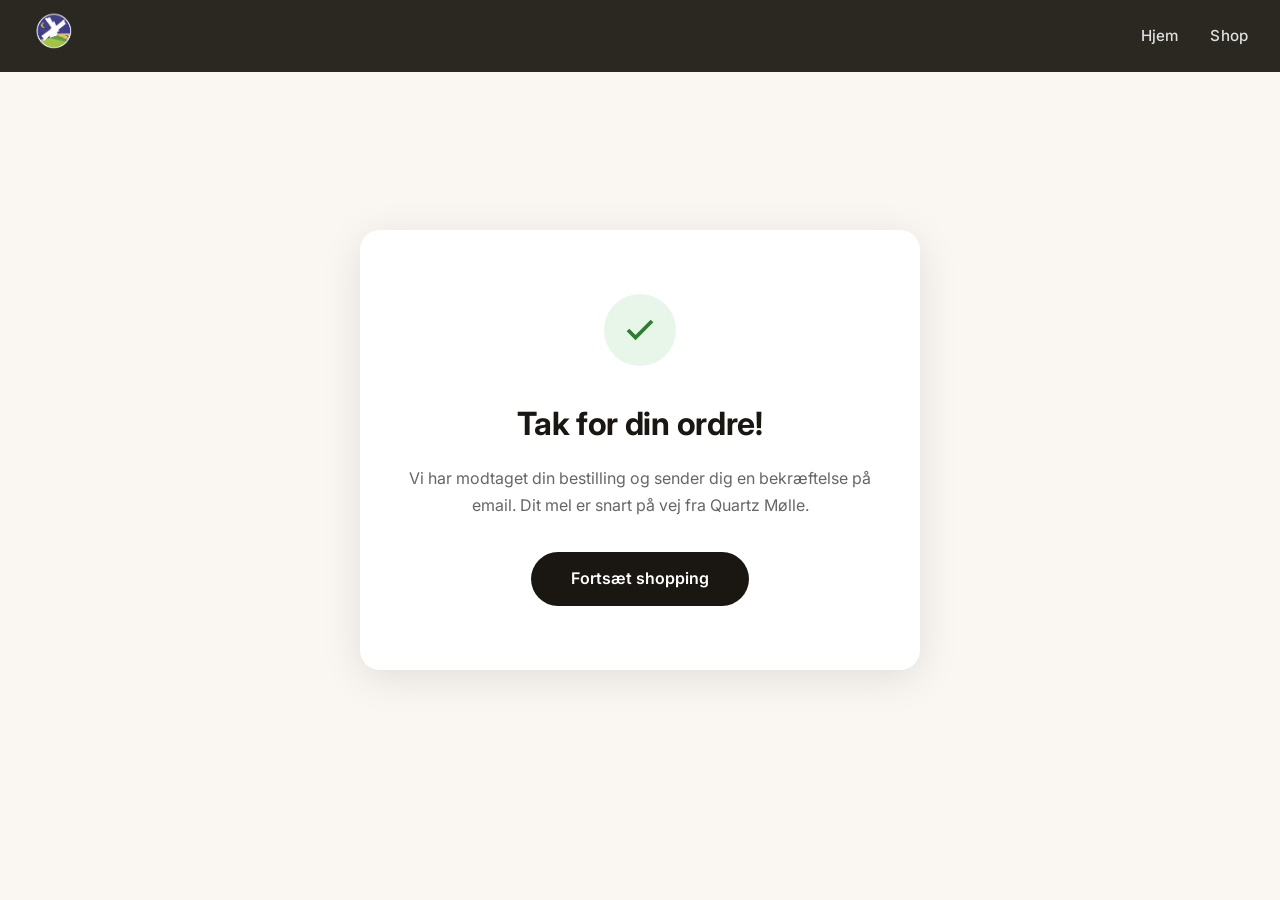
<file: success.html>
<!DOCTYPE html>
<html lang="da">
<head>
  <meta charset="UTF-8" />
  <meta name="viewport" content="width=device-width, initial-scale=1.0" />
  <title>Tak for din ordre! – Quartz Mølle</title>
  <link rel="icon" href="images/logo-small.png" type="image/png" />
  <link rel="preconnect" href="https://fonts.googleapis.com" />
  <link href="https://fonts.googleapis.com/css2?family=Inter:wght@300;400;500;600;700;800&display=swap" rel="stylesheet" />
  <link rel="stylesheet" href="css/style.css" />
  <style>
    .success-page {
      min-height: 100vh;
      background: var(--cream);
      display: flex;
      align-items: center;
      justify-content: center;
      padding: 2rem;
    }
    .success-box {
      background: #fff;
      border-radius: 20px;
      padding: 4rem 3rem;
      max-width: 560px;
      text-align: center;
      box-shadow: 0 8px 40px rgba(0,0,0,0.1);
    }
    .success-icon {
      width: 72px; height: 72px;
      background: #e8f5e9;
      border-radius: 50%;
      display: flex;
      align-items: center;
      justify-content: center;
      margin: 0 auto 2rem;
    }
    .success-box h1 {
      font-family: 'Inter', sans-serif;
      font-size: 2rem;
      font-weight: 700;
      color: var(--dark);
      margin-bottom: 1rem;
      letter-spacing: -0.01em;
    }
    .success-box p {
      color: #666;
      line-height: 1.7;
      margin-bottom: 2rem;
    }
  </style>
</head>
<body>
  <nav class="nav scrolled" id="nav">
    <a href="index.html" class="nav-logo">
      <img src="images/logopng.png" alt="Quartz Mølle" />
    </a>
    <div class="nav-links">
      <a href="index.html">Hjem</a>
      <a href="shop.html">Shop</a>
    </div>
  </nav>

  <div class="success-page">
    <div class="success-box">
      <div class="success-icon">
        <svg width="36" height="36" viewBox="0 0 24 24" fill="none" stroke="#2e7d32" stroke-width="2.5">
          <polyline points="20 6 9 17 4 12"/>
        </svg>
      </div>
      <h1>Tak for din ordre!</h1>
      <p>Vi har modtaget din bestilling og sender dig en bekræftelse på email. Dit mel er snart på vej fra Quartz Mølle.</p>
      <a href="shop.html" class="btn-dark">Fortsæt shopping</a>
    </div>
  </div>

  <script src="js/main.js"></script>
</body>
</html>
</file>
<file: css/style.css>
/* ============================================================
   QUARTZ MØLLE — CSS
   Natural palette, readable typography (Inter), no gold
   ============================================================ */

:root {
  --cream: #faf7f2;
  --warm-white: #f5f0e8;
  --dark: #1a1611;
  --mid: #3d3428;

  /* Natural green palette (replaces gold) */
  --accent: #2f5233;
  --accent-hover: #3d6b42;
  --accent-soft: #5b8a62;
  --natural: #4a6b3e;
  --natural-deep: #38502f;
  --cream-accent: #ede6d6;

  --text: #2a2218;
  --text-light: rgba(255,255,255,0.9);
  --nav-h: 72px;
}

*, *::before, *::after { box-sizing: border-box; margin: 0; padding: 0; }

html { scroll-behavior: smooth; }

body {
  font-family: 'Inter', system-ui, -apple-system, 'Segoe UI', Roboto, sans-serif;
  background: var(--dark);
  color: var(--text);
  overflow-x: hidden;
  -webkit-font-smoothing: antialiased;
  -moz-osx-font-smoothing: grayscale;
  font-size: 16px;
  line-height: 1.6;
}

/* ── NAV ── */
.nav {
  position: fixed;
  top: 0; left: 0; right: 0;
  z-index: 100;
  display: flex;
  align-items: center;
  justify-content: space-between;
  padding: 0 2rem;
  height: var(--nav-h);
  background: rgba(26,22,17,0);
  backdrop-filter: blur(0px);
  transition: background 0.4s, backdrop-filter 0.4s;
}

.nav.scrolled {
  background: rgba(26,22,17,0.92);
  backdrop-filter: blur(12px);
}

.nav-logo img { height: 44px; width: auto; }

.nav-links { display: flex; gap: 2rem; }

.nav-links a, .nav-links a:visited {
  color: #fff;
  text-decoration: none;
  font-size: 0.95rem;
  font-weight: 500;
  letter-spacing: 0.01em;
  opacity: 0.85;
  transition: opacity 0.2s;
}

.nav-links a:hover { opacity: 1; }

.nav-cta {
  background: var(--accent);
  color: #fff !important;
  text-decoration: none;
  padding: 0.6rem 1.5rem;
  border-radius: 40px;
  font-size: 0.9rem;
  font-weight: 600;
  transition: background 0.2s, transform 0.2s;
}

.nav-cta:hover { background: var(--accent-hover); transform: translateY(-1px); }

.nav-burger {
  display: none;
  flex-direction: column;
  gap: 5px;
  background: none;
  border: none;
  cursor: pointer;
  padding: 4px;
}

.nav-burger span {
  display: block;
  width: 24px; height: 2px;
  background: #fff;
  border-radius: 2px;
  transition: transform 0.3s;
}

/* ── MOBILE MENU ── */
.mobile-menu {
  position: fixed;
  top: 0; left: 0; right: 0; bottom: 0;
  z-index: 99;
  background: rgba(26,22,17,0.97);
  display: flex;
  flex-direction: column;
  align-items: center;
  justify-content: center;
  gap: 2rem;
  transform: translateX(100%);
  transition: transform 0.4s cubic-bezier(0.77,0,0.175,1);
}

.mobile-menu.open { transform: translateX(0); }

.mobile-menu a {
  color: #fff;
  text-decoration: none;
  font-family: 'Inter', sans-serif;
  font-size: 1.8rem;
  font-weight: 600;
}

.mobile-cta {
  background: var(--accent);
  color: #fff !important;
  padding: 0.7rem 2rem;
  border-radius: 40px;
  font-family: 'Inter', sans-serif !important;
  font-size: 1rem !important;
}

/* ── VIDEO SECTIONS ── */
.video-section {
  position: relative;
  width: 100%;
  height: 100vh;
  overflow: hidden;
  display: flex;
  align-items: center;
  justify-content: center;
}

.video-bg {
  position: absolute;
  inset: 0;
  width: 100%;
  height: 100%;
  object-fit: cover;
  z-index: 0;
}

.video-overlay {
  position: absolute;
  inset: 0;
  z-index: 1;
  background: linear-gradient(to bottom, rgba(26,22,17,0.35) 0%, rgba(26,22,17,0.55) 100%);
}

.overlay-dark   { background: linear-gradient(135deg, rgba(26,22,17,0.78) 0%, rgba(26,22,17,0.3) 100%); }
.overlay-medium { background: linear-gradient(225deg, rgba(26,22,17,0.78) 0%, rgba(26,22,17,0.3) 100%); }

.video-section { opacity: 1; transition: opacity 0.1s; }

/* ── HERO CONTENT ── */
.hero-content {
  position: relative;
  z-index: 2;
  text-align: center;
  display: flex;
  flex-direction: column;
  align-items: center;
  gap: 1.2rem;
  animation: fadeUp 1.2s ease both;
  padding: 0 1.5rem;
}

@keyframes fadeUp {
  from { opacity: 0; transform: translateY(30px); }
  to   { opacity: 1; transform: translateY(0); }
}

.hero-logo {
  width: min(260px, 48vw);
  filter: drop-shadow(0 4px 24px rgba(0,0,0,0.5));
}

.hero-title {
  font-family: 'Inter', sans-serif;
  font-size: clamp(2.4rem, 7vw, 4.8rem);
  font-weight: 800;
  color: #fff;
  letter-spacing: 0.02em;
  line-height: 1.05;
  text-transform: uppercase;
  text-shadow: 0 2px 24px rgba(0,0,0,0.45);
  margin-top: 0.3rem;
}

.hero-sub {
  color: var(--text-light);
  font-size: clamp(0.95rem, 2.2vw, 1.15rem);
  font-weight: 400;
  letter-spacing: 0.04em;
  text-transform: uppercase;
  max-width: 600px;
}

/* ── BUTTONS ── */
.btn-primary {
  display: inline-block;
  background: var(--accent);
  color: #fff;
  text-decoration: none;
  padding: 0.9rem 2.5rem;
  border-radius: 50px;
  font-weight: 600;
  font-size: 1rem;
  transition: background 0.2s, transform 0.2s, box-shadow 0.2s;
  box-shadow: 0 4px 20px rgba(47,82,51,0.35);
}

.btn-primary:hover {
  background: var(--accent-hover);
  transform: translateY(-2px);
  box-shadow: 0 8px 28px rgba(47,82,51,0.45);
}

.btn-ghost {
  display: inline-block;
  border: 2px solid rgba(255,255,255,0.7);
  color: #fff;
  text-decoration: none;
  padding: 0.75rem 2rem;
  border-radius: 50px;
  font-weight: 500;
  font-size: 0.95rem;
  transition: background 0.2s, border-color 0.2s;
}

.btn-ghost:hover {
  background: rgba(255,255,255,0.15);
  border-color: #fff;
}

.btn-dark {
  display: inline-block;
  background: var(--dark);
  color: #fff;
  text-decoration: none;
  padding: 0.9rem 2.5rem;
  border-radius: 50px;
  font-weight: 600;
  font-size: 1rem;
  transition: background 0.2s, transform 0.2s;
}

.btn-dark:hover { background: var(--mid); transform: translateY(-2px); }

/* ── TEXT BLOCKS (over video) ── */
.text-block {
  position: relative;
  z-index: 2;
  max-width: 560px;
  padding: 0 2rem;
  display: flex;
  flex-direction: column;
  gap: 1.2rem;
  animation: fadeUp 0.8s ease both;
}

.text-left  { margin-right: auto; margin-left: 8vw; }
.text-right { margin-left: auto; margin-right: 8vw; text-align: right; align-items: flex-end; }

.text-block h2 {
  font-family: 'Inter', sans-serif;
  font-size: clamp(2rem, 4.5vw, 3rem);
  font-weight: 700;
  color: #fff;
  line-height: 1.15;
  letter-spacing: -0.01em;
}

.text-block p {
  color: var(--text-light);
  font-size: 1.05rem;
  line-height: 1.7;
  font-weight: 400;
}

/* ── EYEBROW (soft cream, no gold) ── */
.eyebrow {
  display: inline-block;
  font-size: 0.78rem;
  font-weight: 600;
  letter-spacing: 0.18em;
  text-transform: uppercase;
  color: var(--cream-accent);
}

.eyebrow-dark { color: var(--accent); }

/* ── SCROLL HINT ── */
.scroll-hint {
  position: absolute;
  bottom: 2.5rem;
  left: 50%;
  transform: translateX(-50%);
  z-index: 2;
  display: flex;
  flex-direction: column;
  align-items: center;
  gap: 0.5rem;
  color: rgba(255,255,255,0.6);
  font-size: 0.72rem;
  font-weight: 500;
  letter-spacing: 0.12em;
  text-transform: uppercase;
}

.scroll-line {
  width: 1px;
  height: 50px;
  background: linear-gradient(to bottom, rgba(255,255,255,0.6), transparent);
  animation: scrollPulse 2s ease-in-out infinite;
}

@keyframes scrollPulse {
  0%, 100% { opacity: 0.4; transform: scaleY(1); }
  50%      { opacity: 1; transform: scaleY(1.2); }
}

/* ── HIGHLIGHTS ── */
.highlights {
  background: var(--cream);
  padding: 6rem 2rem;
}

.highlights-header {
  text-align: center;
  margin-bottom: 3.5rem;
  display: flex;
  flex-direction: column;
  gap: 0.5rem;
}

.highlights-header h2.dark {
  font-family: 'Inter', sans-serif;
  font-size: clamp(2rem, 4vw, 3rem);
  font-weight: 700;
  color: var(--dark);
  letter-spacing: -0.01em;
}

.highlights-grid {
  display: grid;
  grid-template-columns: repeat(auto-fill, minmax(260px, 1fr));
  gap: 2rem;
  max-width: 1200px;
  margin: 0 auto;
}

.highlights-cta { text-align: center; margin-top: 3rem; }

/* Product Card */
.product-card {
  background: #fff;
  border-radius: 16px;
  overflow: hidden;
  text-decoration: none;
  color: var(--text);
  box-shadow: 0 2px 20px rgba(0,0,0,0.07);
  transition: transform 0.3s, box-shadow 0.3s;
  display: block;
}

.product-card:hover {
  transform: translateY(-6px);
  box-shadow: 0 12px 40px rgba(0,0,0,0.13);
}

.product-card-img {
  width: 100%;
  aspect-ratio: 3/4;
  object-fit: cover;
  display: block;
}

.product-card-body { padding: 1.2rem 1.4rem 1.5rem; }

.product-card-badge {
  display: inline-block;
  font-size: 0.7rem;
  font-weight: 600;
  letter-spacing: 0.1em;
  text-transform: uppercase;
  padding: 0.3rem 0.8rem;
  border-radius: 20px;
  margin-bottom: 0.6rem;
}

.badge-bestseller {
  background: #e8f0e4;
  color: var(--accent);
  border: 1px solid #cfe0c9;
}

.product-card-name {
  font-family: 'Inter', sans-serif;
  font-size: 1.2rem;
  font-weight: 700;
  color: var(--dark);
  margin-bottom: 0.25rem;
  letter-spacing: -0.005em;
}

.product-card-sub {
  font-size: 0.88rem;
  color: #666;
  margin-bottom: 0.8rem;
}

.product-card-price {
  font-size: 1rem;
  font-weight: 600;
  color: var(--accent);
}

/* ── WHY (natural green gradient, replaces dark brown) ── */
.why {
  background: linear-gradient(135deg, var(--natural) 0%, var(--natural-deep) 100%);
  padding: 6rem 2rem;
}

.why-inner {
  max-width: 1100px;
  margin: 0 auto;
  display: grid;
  grid-template-columns: 1fr 1fr;
  gap: 5rem;
  align-items: center;
}

.why-text {
  display: flex;
  flex-direction: column;
  gap: 1.5rem;
}

.why-text .eyebrow {
  color: rgba(255,255,255,0.78);
}

.why-text h2 {
  font-family: 'Inter', sans-serif;
  font-size: clamp(2rem, 4vw, 2.8rem);
  font-weight: 700;
  color: #fff;
  letter-spacing: -0.01em;
  line-height: 1.15;
}

.why-list {
  list-style: none;
  display: flex;
  flex-direction: column;
  gap: 1rem;
}

.why-list li {
  color: rgba(255,255,255,0.88);
  font-size: 1rem;
  line-height: 1.6;
  padding-left: 1.2rem;
  border-left: 3px solid rgba(255,255,255,0.5);
}

.why-list li strong {
  color: #fff;
  font-weight: 700;
}

.why-image {
  display: flex;
  justify-content: center;
  align-items: center;
}

.why-image img {
  width: 100%;
  max-width: 380px;
  filter: drop-shadow(0 12px 32px rgba(0,0,0,0.35));
}

/* ── CONTACT ── */
.contact {
  background: var(--warm-white);
  padding: 6rem 2rem;
}

.contact-inner {
  max-width: 1100px;
  margin: 0 auto;
  display: grid;
  grid-template-columns: 1fr 1fr;
  gap: 4rem;
  align-items: start;
}

.contact-info {
  display: flex;
  flex-direction: column;
  gap: 1.5rem;
}

.contact-info h2 {
  font-family: 'Inter', sans-serif;
  font-size: 2.5rem;
  font-weight: 700;
  color: var(--dark);
  letter-spacing: -0.01em;
}

.contact-items {
  display: flex;
  flex-direction: column;
  gap: 1rem;
}

.contact-item {
  display: flex;
  align-items: flex-start;
  gap: 0.9rem;
  color: var(--text);
  font-size: 0.98rem;
  line-height: 1.6;
}

.contact-item svg { flex-shrink: 0; margin-top: 2px; color: var(--accent); }
.contact-item a { color: var(--accent); text-decoration: none; font-weight: 500; }
.contact-item a:hover { text-decoration: underline; }

.socials {
  display: flex;
  gap: 1rem;
  margin-top: 0.5rem;
}

.socials a {
  display: flex;
  align-items: center;
  justify-content: center;
  width: 44px; height: 44px;
  border-radius: 50%;
  background: var(--dark);
  color: #fff;
  text-decoration: none;
  transition: background 0.2s, transform 0.2s;
}

.socials a:hover { background: var(--accent); transform: translateY(-2px); }

.contact-map iframe {
  width: 100%;
  height: 350px;
  border: none;
  border-radius: 16px;
  box-shadow: 0 4px 24px rgba(0,0,0,0.1);
}

/* ── FOOTER ── */
.footer {
  background: var(--dark);
  padding: 2.5rem 2rem;
  border-top: 1px solid rgba(255,255,255,0.08);
}

.footer-inner {
  max-width: 1100px;
  margin: 0 auto;
  display: flex;
  align-items: center;
  justify-content: space-between;
  gap: 2rem;
  flex-wrap: wrap;
}

.footer-logo { height: 40px; width: auto; }

.footer-inner p {
  color: rgba(255,255,255,0.6);
  font-size: 0.85rem;
}

.footer-inner p a {
  color: rgba(255,255,255,0.75);
  text-decoration: none;
  font-weight: 500;
}

.footer-links {
  display: flex;
  gap: 1.5rem;
}

.footer-links a {
  color: rgba(255,255,255,0.6);
  text-decoration: none;
  font-size: 0.9rem;
  font-weight: 500;
  transition: color 0.2s;
}

.footer-links a:hover { color: #fff; }

/* ── SHOP PAGE ── */
.shop-hero {
  padding: calc(var(--nav-h) + 4rem) 2rem 4rem;
  background: var(--dark);
  text-align: center;
}

.shop-hero h1 {
  font-family: 'Inter', sans-serif;
  font-size: clamp(2.5rem, 6vw, 4rem);
  font-weight: 700;
  color: #fff;
  margin-bottom: 1rem;
  letter-spacing: -0.02em;
}

.shop-hero p {
  color: rgba(255,255,255,0.75);
  font-size: 1.05rem;
  max-width: 560px;
  margin: 0 auto;
}

.shop-hero .eyebrow { color: var(--cream-accent); }

.shop-main {
  background: var(--cream);
  padding: 4rem 2rem 6rem;
  min-height: 60vh;
}

.shop-grid {
  display: grid;
  grid-template-columns: repeat(auto-fill, minmax(260px, 1fr));
  gap: 2rem;
  max-width: 1200px;
  margin: 0 auto;
}

.shop-loading {
  text-align: center;
  padding: 4rem;
  color: #888;
  font-size: 1rem;
  grid-column: 1/-1;
}

/* ── PRODUCT PAGE ── */
.product-page {
  padding-top: var(--nav-h);
  background: var(--cream);
  min-height: 100vh;
}

.product-page-inner {
  max-width: 1000px;
  margin: 0 auto;
  padding: 4rem 2rem;
  display: grid;
  grid-template-columns: 1fr 1fr;
  gap: 4rem;
  align-items: start;
}

.product-page-img {
  width: 100%;
  border-radius: 16px;
  box-shadow: 0 8px 40px rgba(0,0,0,0.12);
}

.product-page-info {
  display: flex;
  flex-direction: column;
  gap: 1.5rem;
}

.product-page-badge {
  display: inline-block;
  font-size: 0.74rem;
  font-weight: 600;
  letter-spacing: 0.12em;
  text-transform: uppercase;
  padding: 0.35rem 0.9rem;
  border-radius: 20px;
  width: fit-content;
}

.product-page-name {
  font-family: 'Inter', sans-serif;
  font-size: clamp(2rem, 4vw, 2.8rem);
  font-weight: 700;
  color: var(--dark);
  line-height: 1.2;
  letter-spacing: -0.015em;
}

.product-page-type {
  color: #666;
  font-size: 1rem;
  margin-top: -1rem;
}

.product-page-desc {
  color: var(--text);
  font-size: 1rem;
  line-height: 1.75;
}

.weight-selector h3 {
  font-size: 0.85rem;
  font-weight: 600;
  letter-spacing: 0.08em;
  text-transform: uppercase;
  color: #888;
  margin-bottom: 0.75rem;
}

.weight-options {
  display: flex;
  gap: 0.75rem;
}

.weight-btn {
  padding: 0.65rem 1.5rem;
  border: 2px solid #ddd;
  border-radius: 40px;
  background: #fff;
  cursor: pointer;
  font-size: 0.95rem;
  font-family: 'Inter', sans-serif;
  font-weight: 500;
  color: var(--text);
  transition: border-color 0.2s, background 0.2s, color 0.2s;
}

.weight-btn:hover { border-color: var(--accent); }
.weight-btn.active {
  border-color: var(--accent);
  background: var(--accent);
  color: #fff;
}

.product-price-display {
  font-family: 'Inter', sans-serif;
  font-size: 2rem;
  color: var(--accent);
  font-weight: 700;
  letter-spacing: -0.01em;
}

.btn-buy {
  display: flex;
  align-items: center;
  justify-content: center;
  gap: 0.6rem;
  background: var(--accent);
  color: #fff;
  border: none;
  padding: 1rem 2.5rem;
  border-radius: 50px;
  font-size: 1.05rem;
  font-family: 'Inter', sans-serif;
  font-weight: 600;
  cursor: pointer;
  transition: background 0.2s, transform 0.2s;
  text-decoration: none;
  width: fit-content;
}

.btn-buy:hover { background: var(--accent-hover); transform: translateY(-2px); }
.btn-buy:disabled { opacity: 0.6; cursor: not-allowed; }

.btn-back {
  display: inline-flex;
  align-items: center;
  gap: 0.5rem;
  color: var(--accent);
  text-decoration: none;
  font-size: 0.9rem;
  font-weight: 500;
  margin-bottom: 2rem;
  transition: gap 0.2s;
}

.btn-back:hover { gap: 0.3rem; }

.certifications {
  display: flex;
  gap: 0.5rem;
  flex-wrap: wrap;
}

.cert-tag {
  font-size: 0.72rem;
  font-weight: 600;
  letter-spacing: 0.08em;
  text-transform: uppercase;
  padding: 0.35rem 0.85rem;
  border-radius: 20px;
  background: #e8f5e9;
  color: #2e7d32;
  border: 1px solid #c8e6c9;
}

/* ── TOAST ── */
.toast {
  position: fixed;
  bottom: 2rem;
  right: 2rem;
  z-index: 999;
  background: var(--dark);
  color: #fff;
  padding: 1rem 1.5rem;
  border-radius: 12px;
  font-size: 0.95rem;
  box-shadow: 0 8px 32px rgba(0,0,0,0.3);
  transform: translateY(100px);
  opacity: 0;
  transition: transform 0.3s, opacity 0.3s;
}

.toast.show    { transform: translateY(0); opacity: 1; }
.toast.success { border-left: 4px solid #4caf50; }
.toast.error   { border-left: 4px solid #f44336; }

/* ── RESPONSIVE ── */
@media (max-width: 768px) {
  .nav-links, .nav-cta { display: none; }
  .nav-burger { display: flex; }

  .text-left, .text-right {
    margin: 0 auto;
    text-align: center;
    align-items: center;
  }

  .why-inner { grid-template-columns: 1fr; gap: 3rem; }
  .why-image { text-align: center; }
  .why-image img { max-width: 260px; }

  .contact-inner { grid-template-columns: 1fr; }

  .footer-inner { flex-direction: column; text-align: center; }

  .product-page-inner { grid-template-columns: 1fr; }

  .highlights-grid { grid-template-columns: repeat(auto-fill, minmax(200px, 1fr)); }
}

@media (max-width: 480px) {
  .hero-logo { width: 55vw; }
  .video-section { height: 100svh; }
}
</file>
